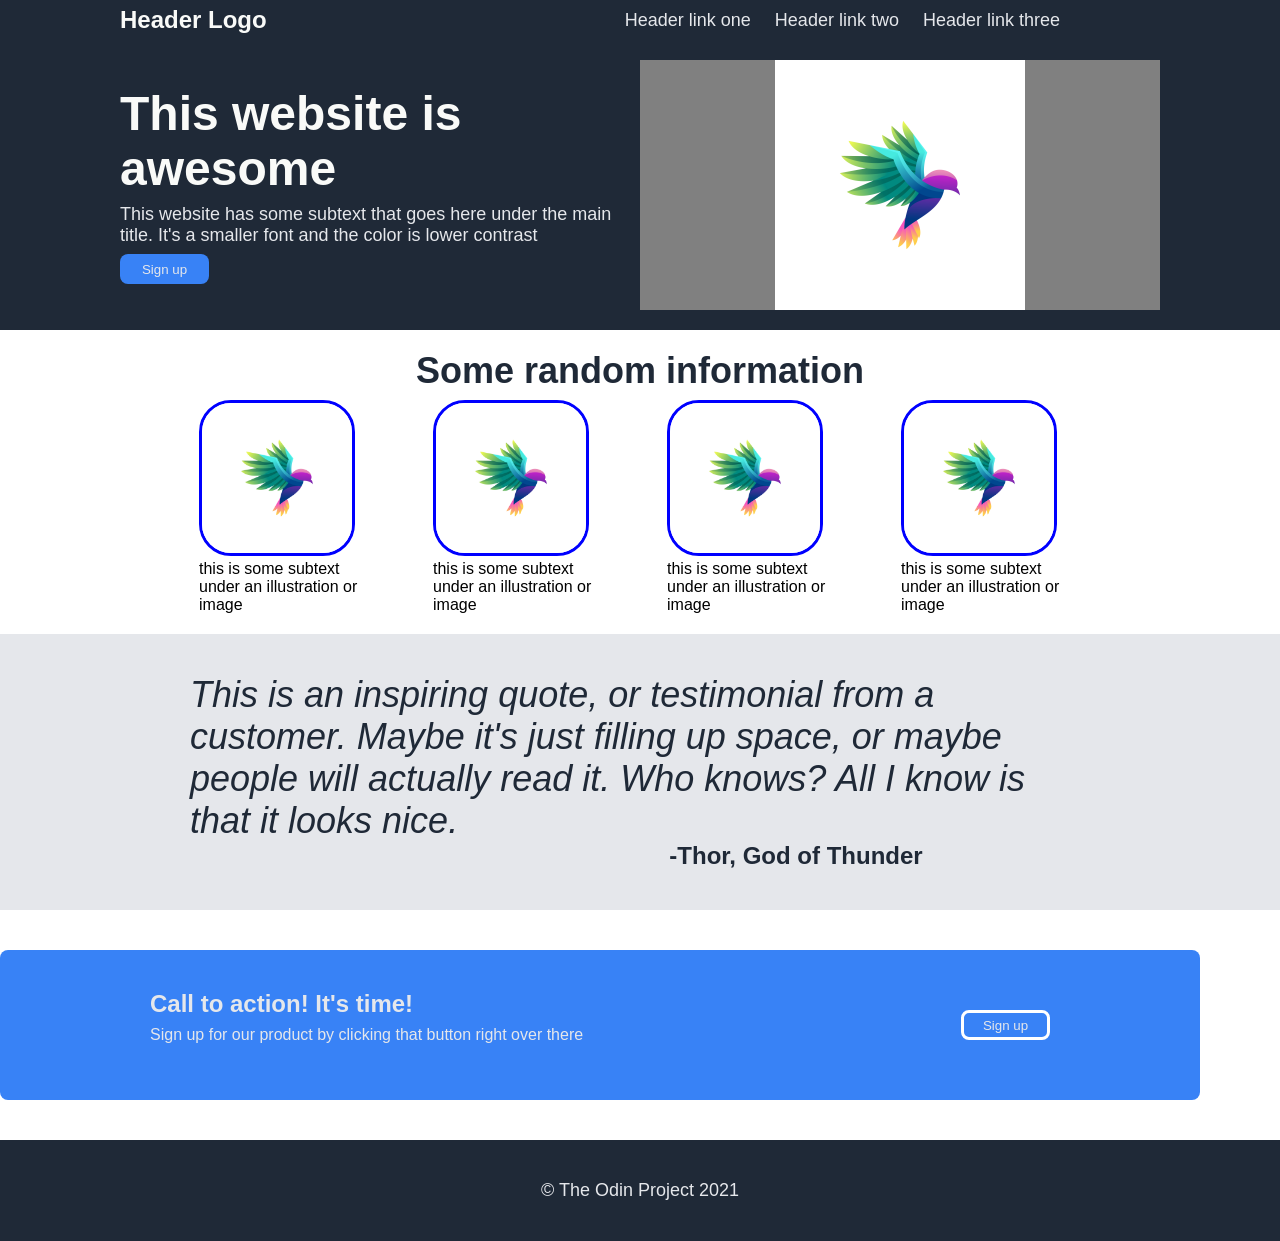
<file: landing-page/index.html>
<!doctype html>
<html lang="en">
  <head>
    <meta charset="UTF-8" />
    <meta name="viewport" content="width=device-width, initial-scale=1.0" />
    <title>Landing Page</title>
    <link rel="stylesheet" href="style.css" />
  </head>
  <body>
    <div class="top">
      <div class="logo">Header Logo</div>
      <div class="linktable">
        <div class="links">Header link one</div>
        <div class="links">Header link two</div>
        <div class="links">Header link three</div>
      </div>
    </div>
    <div class="upper">
      <div class="content">
        <div class="essay">
          <div class="title">This website is awesome</div>
          <div class="words">
            This website has some subtext that goes here under the main title.
            It's a smaller font and the color is lower contrast
          </div>
          <button>Sign up</button>
        </div>
        <img src="img/bird_2.jpg" alt="placeholder" />
      </div>
    </div>
    <div class="middle">
      <div class="title">Some random information</div>
      <div class="images">
        <div class="combo">
          <img src="img/bird_2.jpg" alt="placeholder" />
          <div class="text">
            this is some subtext under an illustration or image
          </div>
        </div>
        <div class="combo">
          <img src="img/bird_2.jpg" alt="placeholder" />
          <div class="text">
            this is some subtext under an illustration or image
          </div>
        </div>
        <div class="combo">
          <img src="img/bird_2.jpg" alt="placeholder" />
          <div class="text">
            this is some subtext under an illustration or image
          </div>
        </div>
        <div class="combo">
          <img src="img/bird_2.jpg" alt="placeholder" />
          <div class="text">
            this is some subtext under an illustration or image
          </div>
        </div>
      </div>
    </div>
    <div class="lower">
      <div class="quote">
        This is an inspiring quote, or testimonial from a customer. Maybe it's
        just filling up space, or maybe people will actually read it. Who knows?
        All I know is that it looks nice.
      </div>
      <div class="human">-Thor, God of Thunder</div>
    </div>
    <div class="lowest">
      <div class="actionbox">
        <div class="essay">
          <div class="title">Call to action! It's time!</div>
          <div class="words">
            Sign up for our product by clicking that button right over there
          </div>
        </div>
        <button>Sign up</button>
      </div>
    </div>
    <div class="footer">&copy; The Odin Project 2021</div>
  </body>
</html>
</file>
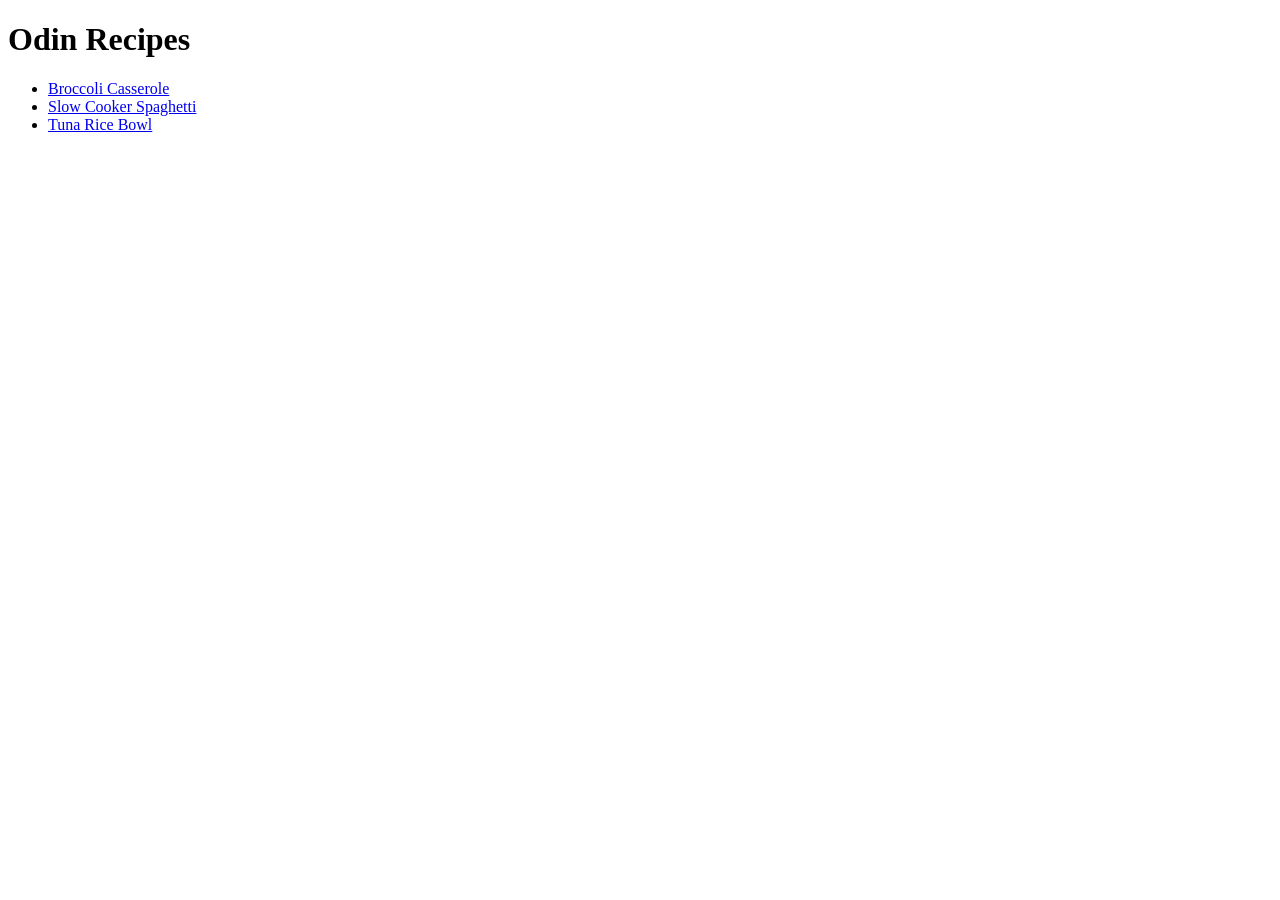
<file: odin-recipes/index.html>
<!doctype html>
<html lang="en">
  <head>
    <meta charset="UTF-8" />
    <meta name="viewport" content="width=device-width, initial-scale=1.0" />
    <title>Odin-Recipes</title>
  </head>
  <body>
    <h1>Odin Recipes</h1>
    <ul>
      <li>
        <a href="./recipes/broccoli-casserole.html">Broccoli Casserole</a>
      </li>
      <li>
        <a href="./recipes/slow-cooker-spaghetti.html">Slow Cooker Spaghetti</a>
      </li>
      <li><a href="./recipes/tuna-rice.html">Tuna Rice Bowl</a></li>
    </ul>
  </body>
</html>
</file>
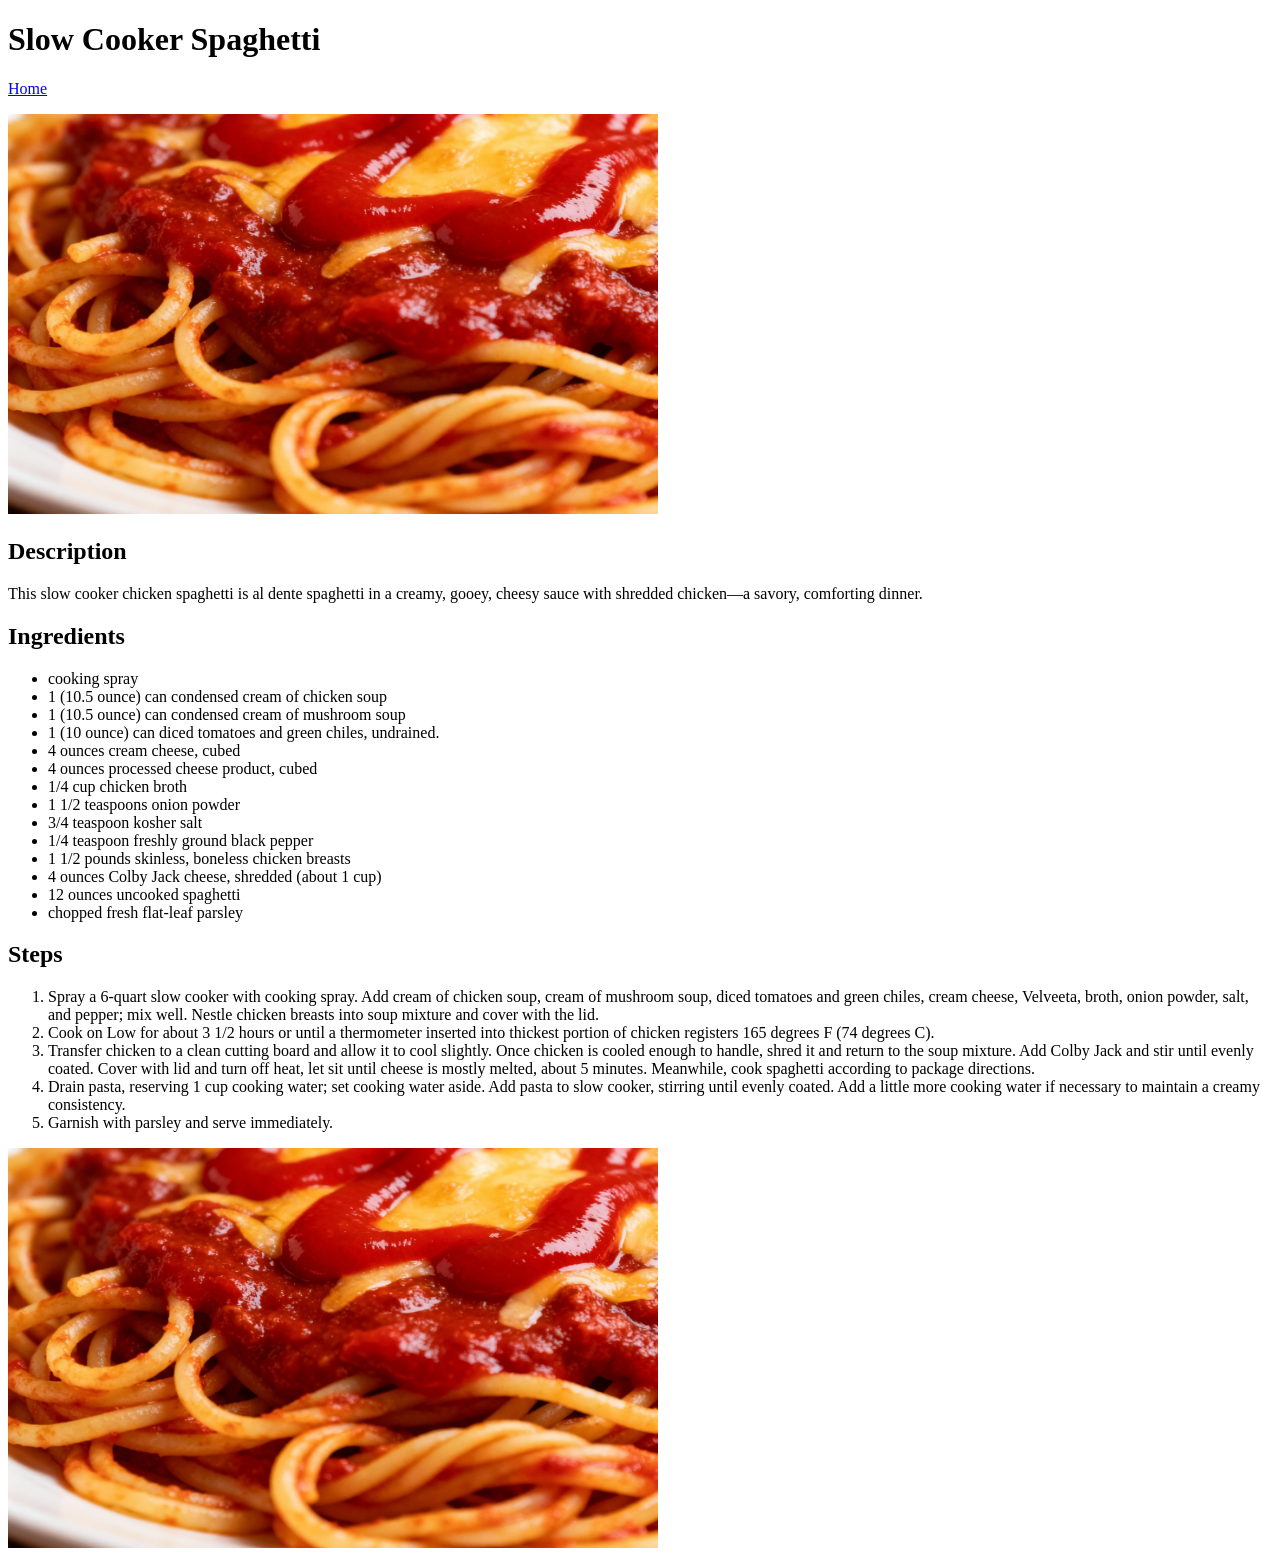
<file: odin-recipes/recipes/slow-cooker-spaghetti.html>
<!doctype html>
<html lang="en">
  <head>
    <meta charset="UTF-8" />
    <meta name="viewport" content="width=device-width, initial-scale=1.0" />
    <title>Slow Cooker Spaghetti</title>
  </head>
  <body>
    <h1>Slow Cooker Spaghetti</h1>
    <p><a href="../index.html">Home</a></p>
    <img
      src="../img/spag.jpeg"
      alt="delicious Spaghetti from slow cooker"
      height="400"
      width="650"
    />
    <h2>Description</h2>
    <p>
      This slow cooker chicken spaghetti is al dente spaghetti in a creamy,
      gooey, cheesy sauce with shredded chicken—a savory, comforting dinner.
    </p>
    <h2>Ingredients</h2>
    <ul>
      <li>cooking spray</li>
      <li>1 (10.5 ounce) can condensed cream of chicken soup</li>
      <li>1 (10.5 ounce) can condensed cream of mushroom soup</li>
      <li>1 (10 ounce) can diced tomatoes and green chiles, undrained.</li>
      <li>4 ounces cream cheese, cubed</li>
      <li>4 ounces processed cheese product, cubed</li>
      <li>1/4 cup chicken broth</li>
      <li>1 1/2 teaspoons onion powder</li>
      <li>3/4 teaspoon kosher salt</li>
      <li>1/4 teaspoon freshly ground black pepper</li>
      <li>1 1/2 pounds skinless, boneless chicken breasts</li>
      <li>4 ounces Colby Jack cheese, shredded (about 1 cup)</li>
      <li>12 ounces uncooked spaghetti</li>
      <li>chopped fresh flat-leaf parsley</li>
    </ul>
    <h2>Steps</h2>
    <ol>
      <li>
        Spray a 6-quart slow cooker with cooking spray. Add cream of chicken
        soup, cream of mushroom soup, diced tomatoes and green chiles, cream
        cheese, Velveeta, broth, onion powder, salt, and pepper; mix well.
        Nestle chicken breasts into soup mixture and cover with the lid.
      </li>
      <li>
        Cook on Low for about 3 1/2 hours or until a thermometer inserted into
        thickest portion of chicken registers 165 degrees F (74 degrees C).
      </li>
      <li>
        Transfer chicken to a clean cutting board and allow it to cool slightly.
        Once chicken is cooled enough to handle, shred it and return to the soup
        mixture. Add Colby Jack and stir until evenly coated. Cover with lid and
        turn off heat, let sit until cheese is mostly melted, about 5 minutes.
        Meanwhile, cook spaghetti according to package directions.
      </li>
      <li>
        Drain pasta, reserving 1 cup cooking water; set cooking water aside. Add
        pasta to slow cooker, stirring until evenly coated. Add a little more
        cooking water if necessary to maintain a creamy consistency.
      </li>
      <li>Garnish with parsley and serve immediately.</li>
    </ol>
    <img
      src="../img/spag.jpeg"
      alt="delicious broccoli and cheese casserole"
      height="400"
      width="650"
    />
  </body>
</html>
</file>
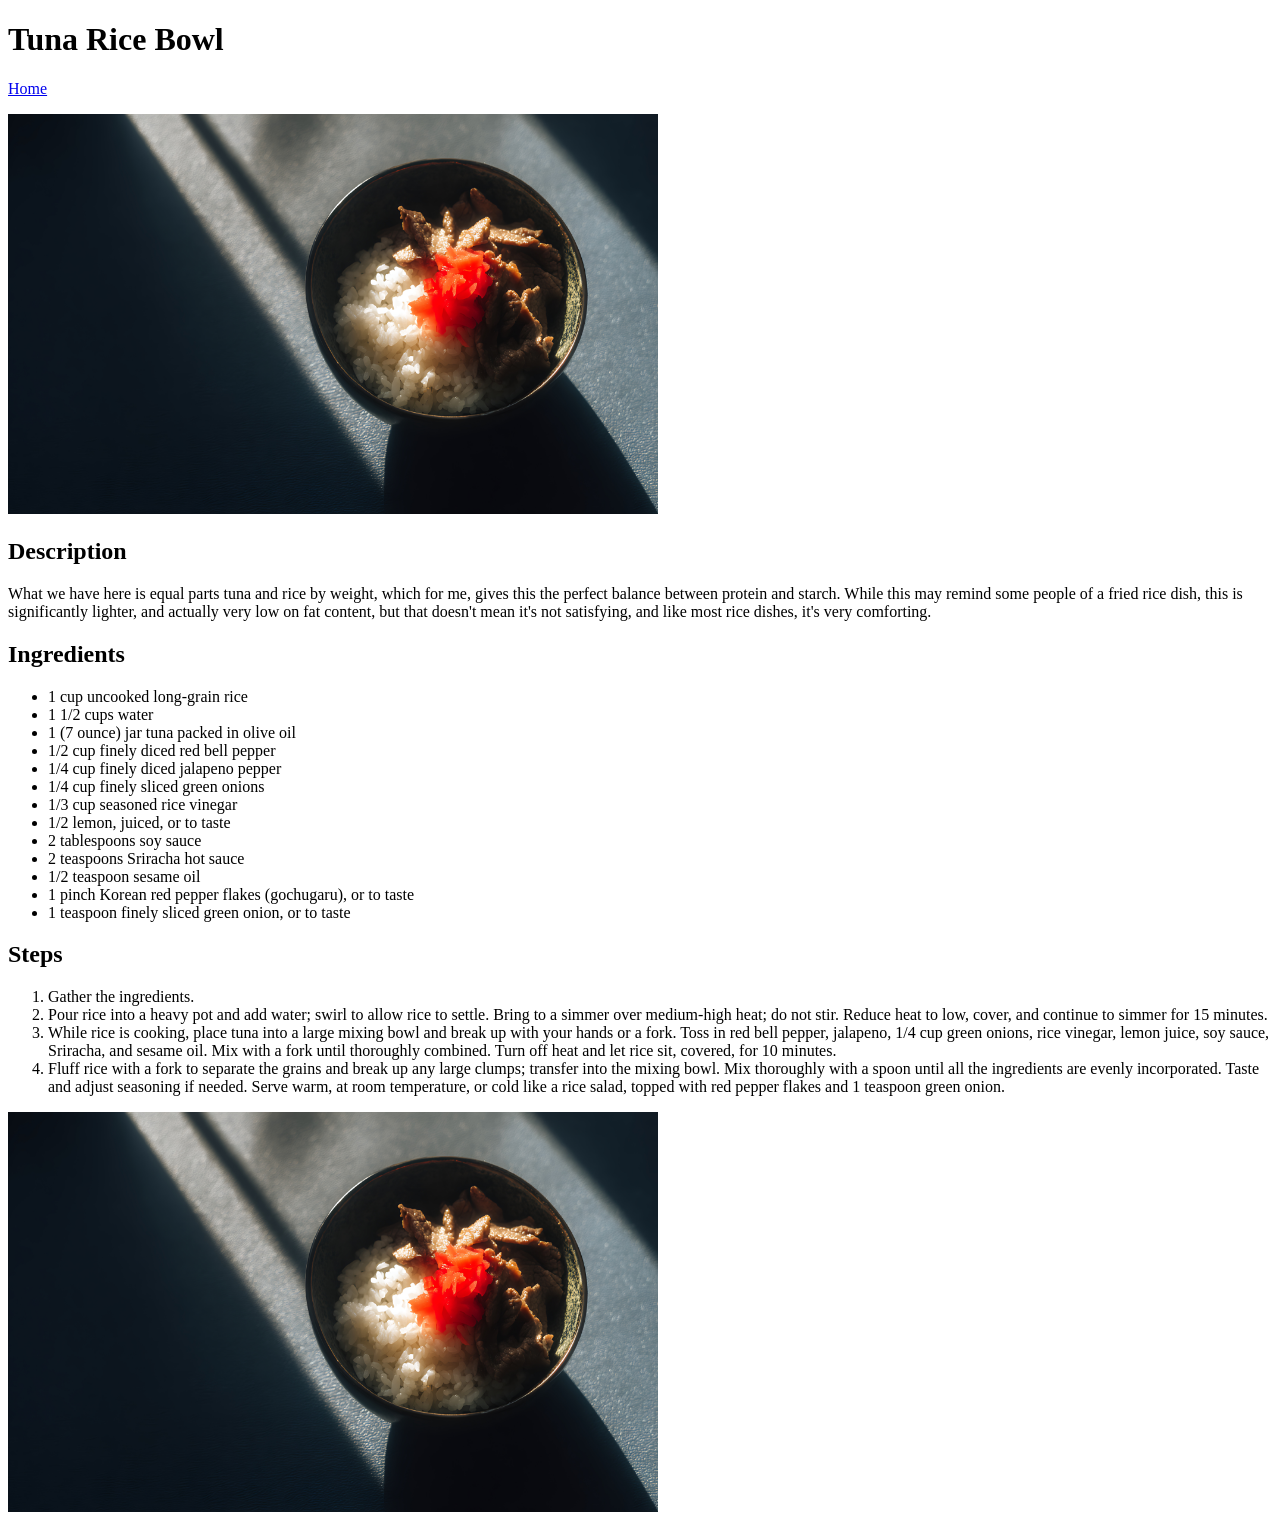
<file: odin-recipes/recipes/tuna-rice.html>
<!doctype html>
<html lang="en">
  <head>
    <meta charset="UTF-8" />
    <meta name="viewport" content="width=device-width, initial-scale=1.0" />
    <title>Tuna Rice Bowl</title>
  </head>
  <body>
    <h1>Tuna Rice Bowl</h1>
    <p><a href="../index.html">Home</a></p>
    <img
      src="../img/tuna.jpg"
      alt="delicious tuna rice bowl"
      height="400"
      width="650"
    />
    <h2>Description</h2>
    <p>
      What we have here is equal parts tuna and rice by weight, which for me,
      gives this the perfect balance between protein and starch. While this may
      remind some people of a fried rice dish, this is significantly lighter,
      and actually very low on fat content, but that doesn't mean it's not
      satisfying, and like most rice dishes, it's very comforting.
    </p>
    <h2>Ingredients</h2>
    <ul>
      <li>1 cup uncooked long-grain rice</li>
      <li>1 1/2 cups water</li>
      <li>1 (7 ounce) jar tuna packed in olive oil</li>
      <li>1/2 cup finely diced red bell pepper</li>
      <li>1/4 cup finely diced jalapeno pepper</li>
      <li>1/4 cup finely sliced green onions</li>
      <li>1/3 cup seasoned rice vinegar</li>
      <li>1/2 lemon, juiced, or to taste</li>
      <li>2 tablespoons soy sauce</li>
      <li>2 teaspoons Sriracha hot sauce</li>
      <li>1/2 teaspoon sesame oil</li>
      <li>1 pinch Korean red pepper flakes (gochugaru), or to taste</li>
      <li>1 teaspoon finely sliced green onion, or to taste</li>
    </ul>
    <h2>Steps</h2>
    <ol>
      <li>Gather the ingredients.</li>
      <li>
        Pour rice into a heavy pot and add water; swirl to allow rice to settle.
        Bring to a simmer over medium-high heat; do not stir. Reduce heat to
        low, cover, and continue to simmer for 15 minutes.
      </li>
      <li>
        While rice is cooking, place tuna into a large mixing bowl and break up
        with your hands or a fork. Toss in red bell pepper, jalapeno, 1/4 cup
        green onions, rice vinegar, lemon juice, soy sauce, Sriracha, and sesame
        oil. Mix with a fork until thoroughly combined. Turn off heat and let
        rice sit, covered, for 10 minutes.
      </li>
      <li>
        Fluff rice with a fork to separate the grains and break up any large
        clumps; transfer into the mixing bowl. Mix thoroughly with a spoon until
        all the ingredients are evenly incorporated. Taste and adjust seasoning
        if needed. Serve warm, at room temperature, or cold like a rice salad,
        topped with red pepper flakes and 1 teaspoon green onion.
      </li>
    </ol>
    <img
      src="../img/tuna.jpg"
      alt="delicious broccoli and cheese casserole"
      height="400"
      width="650"
    />
  </body>
</html>
</file>
<file: landing-page/style.css>
body {
  font-family: "Roboto", sans-serif;
  min-height: 100vh;
  display: flex;
  flex-direction: column;
  margin: 0;
}
.top,
.upper,
.footer {
  background-color: #1f2937;
  color: #e5e7eb;
  font-size: 18px;
}
.logo {
  font-size: 24px;
  color: #f9faf8;
  font-weight: 900;
  padding-left: 120px;
}
.upper .title {
  font-size: 48px;
  color: #f9faf8;
  font-weight: 900;
}
button,
.actionbox {
  background-color: #3882f6;
  color: #e5e7eb;
}
.middle .title {
  font-size: 36px;
  color: #1f2937;
  font-weight: 900;
}
.lower {
  background-color: #e5e7eb;
  font-size: 36px;
  color: #1f2937;
  font-weight: 300;
}
.top,
.upper {
  display: flex;
  margin: 0;
  justify-content: space-between;
}
.top {
  height: 40px;
}
.linktable {
  display: flex;
  justify-content: flex-start;
  gap: 24px;
  padding-right: 220px;
}
.logo,
.links {
  align-self: center;
}
.upper,
.middle,
.lower,
.lowest,
.essay,
.upper img {
  flex: 1;
}

.upper img {
  height: 250px;
  width: auto;
  object-fit: contain;
  background-color: grey;
}
.upper {
  padding-left: 120px;
  padding-right: 120px;
  padding-top: 20px;
  padding-bottom: 20px;
  justify-content: center;
  align-items: center;
}
.upper img {
  align-self: center;
  justify-self: center;
}
.essay .title,
.essay .words {
  margin-bottom: 8px;
}
button {
  width: 89px;
  height: 30px;
  border: none;
  border-radius: 8px;
}

.middle {
  padding: 20px;
  display: flex;
  justify-content: center;
  align-items: center;
  flex-direction: column;
}

.middle .title {
  margin-bottom: 8px;
}
.images {
  display: flex;
  justify-content: space-around;
  gap: 54px;
}

.combo {
  width: 180px;
}

.combo img {
  width: 150px;
  height: auto;
  border: 3px blue;
  border-style: solid;
  border-radius: 32px;
}

.lower {
  padding: 40px 120px 40px 120px;
  display: flex;
  flex-direction: column;
  justify-content: center;
  align-items: center;
}

.quote {
  width: 900px;
  justify-self: center;
  align-self: center;
  font-style: italic;
  font-weight: lighter;
}

.human {
  font-size: 24px;
  font-weight: 900;
  margin-left: 30%;
}

.lowest {
  padding: 40px 0px 40px 0px;
}

.actionbox {
  box-sizing: border-box;
  width: 1200px;
  height: 150px;
  justify-self: center;
  align-self: center;
  display: flex;
  border-radius: 8px;
  padding: 40px 150px 40px 150px;
}

.actionbox .title {
  font-weight: 900;
  font-size: 24px;
}

.actionbox button {
  border: 3px solid white;
  justify-self: center;
  align-self: center;
  border-radius: 8px;
}

.footer {
  display: flex;
  justify-content: center;
  padding: 40px 0px 40px 0px;
}

.upper .content {
  width: 1200px;
  display: flex;
  justify-content: center;
  align-items: center;
}
</file>
